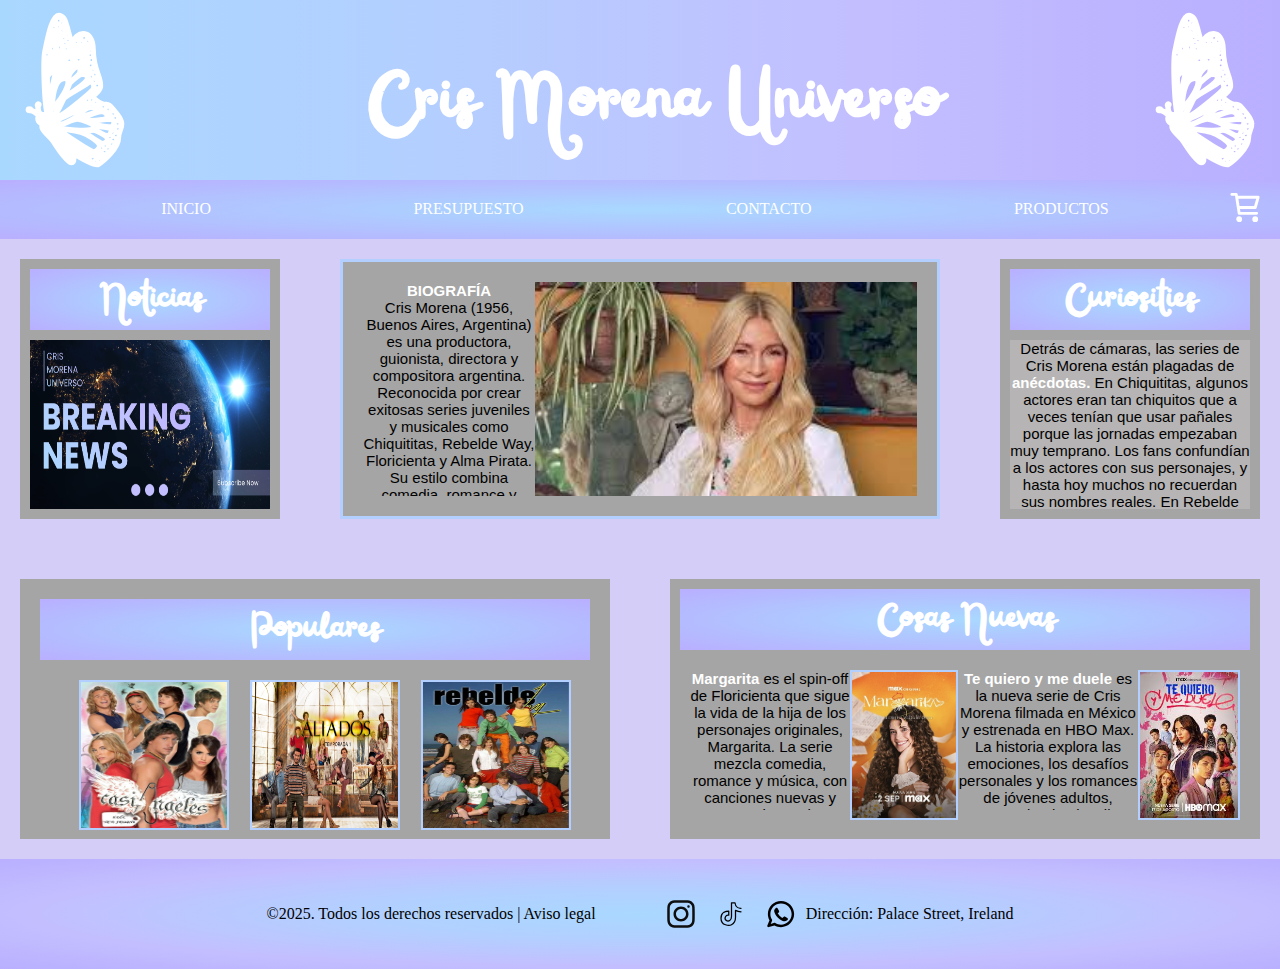
<file: index.html>
<!DOCTYPE html>
<html lang="es">
  <head>
     <meta charset="UTF-8">
     <title>CRIS MORENA UNIVERSO</title>
     <meta name="description" content="esto es una página web dedicada a la venta de productos procedentes de las series de Cris Morena">
     <meta name="robots" content="index,follow">
     <meta name="keywords" content="crismorena,casiangeles,floricienta,margarita,rebeldeway,erreway,teenangels,universo,argentina">
     <meta name="locality" content="europa, españa, madrid">
     <meta name="author" content="Luisa María del Villar">
     <link rel="stylesheet" href="./css/estilos1.css">
     <link rel="icon" type="image/x-icon" href="./favicon.ico">
  </head>
  <body>
    <header>
      <img src="./assets/images/others/butterfly-side-view-with-detailed-wings-svgrepo-com.svg" alt="logo de la página" title="logo de la página" class="logo" width="800" height="800">
      <h1 class="h1header"> Cris Morena Universo </h1>
      <img src="./assets/images/others/butterfly-side-view-with-detailed-wings-svgrepo-com.svg" alt="logo de la página2" title="logo de la página2" class="logo" width="800" height="800">
    </header>
                    <!--Menú de navegación donde pondré la mayoría de mis enlaces-->
    <nav>
      <input type="checkbox" id="check-nav" class="check-nav">
      <ul class="links">
         <li><a href="./index.html" class="in">inicio</a></li>
         <li><a href="./views/presupuesto.html">presupuesto</a></li>
         <li><a href="./views/contacto.html">contacto</a></li>
         <li><a href="./views/productos.html">productos</a></li>
      </ul>
      <label for="check-nav" class="label-check-nav">
         <img src="./assets/images/others/menu-svgrepo-com(1).svg" alt="imagen del menú hamburguesa" class="menu" width="800" height="800">
      </label>
      <a href="./views/productos.html" class="shopping-cart-link">
         <img src="./assets/images/others/shopping-cart.svg" alt="carrito de compra" id="shopping-cart" width="800" height="800">
      </a>
    </nav>
      <!--Crearé una caja grande que pueda controlar y que ocupe toda la página visible, para luego agrupar las distintas páginas que tendrá mi página principal-->
    <main>
       <div class="background1">
          <h2 class="p1">Noticias</h2>
          <div class="news">
             <img src="./assets/images/others/viws.jpg" alt="imagenes que simula unas noticias" id="news" width="1021" height="560">
          </div>
       </div>
       <div class="background2">
           <p class="p2"><span class="bold0">BIOGRAFÍA</span> Cris Morena (1956, Buenos Aires, Argentina) es una productora, guionista,
            directora y compositora argentina. Reconocida por crear exitosas series juveniles y musicales como Chiquititas,
            Rebelde Way, Floricienta y Alma Pirata. Su estilo combina comedia, romance y música, convirtiéndose en un ícono
            de la televisión infantil y adolescente en Latinoamérica. Además, ha trabajado en teatro, cine y lanzó varios
            discos con canciones de sus producciones. Su legado influyó en generaciones de artistas y fanáticos en toda la región.
          </p>
          <div class="biography">
              <img src="./assets/images/others/biography.jpeg" alt="biography" id="biography" width="243" height="208">
          </div>
       </div>
       <div class="background3">
          <h2 class="p3"> Curiosities </h2>
          <p class="curiosities">Detrás de cámaras, las series de Cris Morena están plagadas de <span class="bold"> anécdotas. </span>En Chiquititas, algunos actores eran tan chiquitos que a veces tenían que usar pañales porque las jornadas empezaban muy temprano. Los fans confundían a los actores con sus personajes, y hasta hoy muchos no recuerdan sus nombres reales. En Rebelde Way, los integrantes de Erreway tuvieron que aprender a tocar instrumentos casi en tiempo récord, y muchas escenas se repetían por errores de notas. Cris Morena es conocida por su obsesión con los detalles: en Casi Ángeles grababan algunas escenas con varias cámaras a la vez para no perder ni un gesto, y los disfraces de fantasía eran tan complicados que a veces los actores se enganchaban con el set, ¡y esas caídas quedaban en la versión final! Durante las giras y conciertos, los fans se colaban en los ensayos, haciendo que los actores tuvieran que “escaparse” por pasillos secretos. Incluso en escenas donde los chicos tenían que comer platos enormes, muchas veces no podían terminarlos, pero tenían que fingir que sí. Cris Morena no solo creó series, sino un universo lleno de música, risas y anécdotas inolvidables.</p>
       </div>
       <div class="background4">
           <h2 class="p4">Populares</h2>
           <div class="images">
              <div class="popular"> 
                  <a href="https://casiangeles.fandom.com/wiki/Segunda_Temporada">
                      <img src="./assets/images/others/popularCA2.jpg" alt="imagen de casi angeles en la que aparecen los protagonistas de la segunda temporada" class="size" width="617" height="800">
                  </a>
              </div>
              <div class="popular">
                  <a href="https://es.wikipedia.org/wiki/Aliados_(serie_de_televisi%C3%B3n)">
                       <img src="./assets/images/others/popularaliados.jpg" alt="imagen de aliados donde aparecen los protagonistas de la primera temporada" class="size" width="889" height="1224"></a>
              </div>
              <div class="popular">
                  <a href="https://es.wikipedia.org/wiki/Rebelde_Way">
                       <img src="./assets/images/others/popularrebeldeway.webp" alt="imagen de rebelde way donde aparecen los protagonistas de la primera temporada" class="size" width="800" height="1183"></a> 
              </div>
           </div>
       </div>
       <div class="background5">
          <h2 class="p5">Cosas Nuevas </h2>
          <div class="newthings">
             <div class="newthing"> 
                  <img src="./assets/images/others/newthing1.jpeg" class="newthing1" alt="imagen de la nueva serie te quiero y me duele" width="184" height="273"> 
                  <p class="np1"> <span class="bold">Te quiero y me duele </span> es la nueva serie de Cris Morena filmada en México y estrenada en HBO Max. La historia explora las emociones, los desafíos personales y los romances de jóvenes adultos, manteniendo el estilo característico de Cris Morena con escenas llenas de drama, música y mensajes positivos sobre la amistad y el amor. La serie combina momentos divertidos con situaciones emotivas, buscando conectar tanto con fans antiguos como con nuevas audiencias. </p>
                  <img src="./assets/images/others/newthing2.jpg" class="newthing2" alt="imagen de la nueva serie Margarita" width="267" height="374">
                  <p class="np2"> <span class="bold">Margarita </span> es el spin-off de Floricienta que sigue la vida de la hija de 
                   los personajes originales, Margarita. La serie mezcla comedia, romance y música, con canciones
                   nuevas y reversiones de clásicos. Su historia aborda temas de identidad, amistad y superación, y ya 
                   confirmó una segunda temporada con funciones en vivo, consolidándose como una de las producciones más 
                   esperadas de Cris Morena en los últimos años. </p>
             </div>
           </div>
       </div>
    </main>
  <!--Todos los elementos del footer que tiene que ver con el copyright los podré con imágenes para que sea más decorativo-->
    <footer>
       <div class="part-left">
          <p class="copyright"> ©2025. Todos los derechos reservados | Aviso legal</p>
       </div>
       <div class="part-right">
          <img src="./assets/images/others/socialmedia/instagram.svg" alt="imagen de instagram" class="symbols" width="800" height="800">
          <img src="./assets/images/others/socialmedia/tiktok.svg" alt="imagen de tiktok" class="symbols" width="800" height="800">
          <img src="./assets/images/others/socialmedia/whatsapp.svg" alt="imagen de whatsapp" class="symbols" width="800" height="800">
          <p class="address">Dirección: Palace Street, Ireland</p>
       </div>
    </footer>
  </body>
</html>
</file>
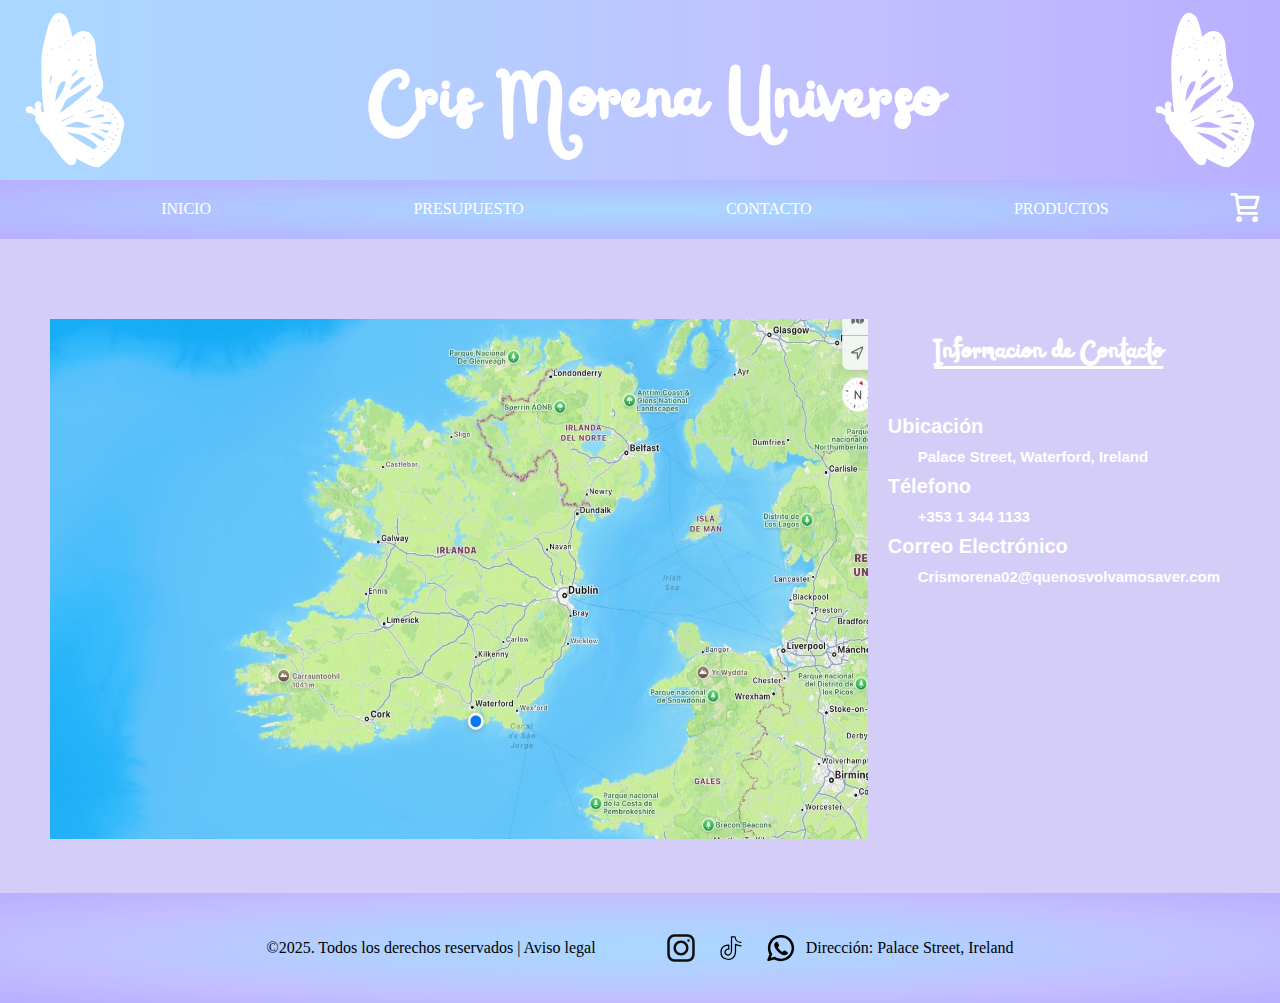
<file: views/contacto.html>
<!DOCTYPE html>
<html lang="es">
  <head>
       <meta charset="UTF-8">
       <title>CONTACTO</title>
       <meta name="description" content="esto es una página web dedicada a la venta de productos procedentes de las series de Cris Morena">
       <meta name="robots" content="index,follow">
       <meta name="keywords" content="crismorena,casiangeles,floricienta,margarita,rebeldeway,erreway,teenangels,universo argentina">
       <meta name="locality" content="europa, españa, madrid">
       <meta name="author" content="Luisa María del Villar">
       <link rel="stylesheet" href="../css/estilos1.css">
       <link rel="icon" type="image/x-icon" href="../favicon.ico">
  </head>
  <body>
    <header>
    <img src="../assets/images/others/butterfly-side-view-with-detailed-wings-svgrepo-com.svg" alt="logo de la página"
    title="logo de la página" class="logo" width="800" height="800">
    <h1 class="h1header"> Cris Morena Universo </h1>
    <img src="../assets/images/others/butterfly-side-view-with-detailed-wings-svgrepo-com.svg" alt="logo de la página2" 
    title="logo de la página2" class="logo" width="800" height="800">
    </header>
        <!--Menú de navegación donde pondré la mayoría de mis enlaces-->
    <nav>
    <input type="checkbox" id="check-nav" class="check-nav">
    <ul class="links">
      <li><a href="../index.html">inicio</a></li>
      <li><a href="../views/presupuesto.html">presupuesto</a></li>
      <li><a href="../views/contacto.html" class="in">contacto</a></li>
      <li><a href="../views/productos.html">productos</a></li>
    </ul>
    <label for="check-nav" class="label-check-nav">
      <img src="../assets/images/others/menu-svgrepo-com(1).svg" alt="imagen del menú hamburguesa" class="menu" width="800" height="800">
    </label>
    <a href="../views/productos.html" class="shopping-cart-link">
      <img src="../assets/images/others/shopping-cart.svg" alt="carrito de compra" id="shopping-cart" width="800" height="800"> 
    </a>
    </nav>
    <div class="maincontact">
     <div class="map"> 
      <img src="../assets/images/others/contacto.jpg" class="imagemap" alt="imagen del mapa de la empresa donde se observa dónde está localizada" width="880" height="520"> 
     </div>
     <div class="contact"> 
      <h1>Información de Contacto</h1>
        <h2>Ubicación</h2>
           <h3>Palace Street, Waterford, Ireland</h3>

        <h2>Télefono</h2>
            <h3>+353 1 344 1133 </h3>
        
        <h2>Correo Electrónico</h2>
             <h3>Crismorena02@quenosvolvamosaver.com</h3>
     </div>
    </div>
    <footer>
      <div class="part-left">
        <p class="copyright"> ©2025. Todos los derechos reservados | Aviso legal</p>
      </div>
      <div class="part-right">
        <img src="../assets/images/others/socialmedia/instagram.svg" alt="imagen de instagram" class="symbols" width="800" height="800">
        <img src="../assets/images/others/socialmedia/tiktok.svg" alt="imagen de tiktok" class="symbols" width="800" height="800">
        <img src="../assets/images/others/socialmedia/whatsapp.svg" alt="imagen de whatsapp" class="symbols" width="800" height="800">
        <p class="address">Dirección: Palace Street, Ireland</p>
      </div>
    </footer>
  </body>
</html>
</file>
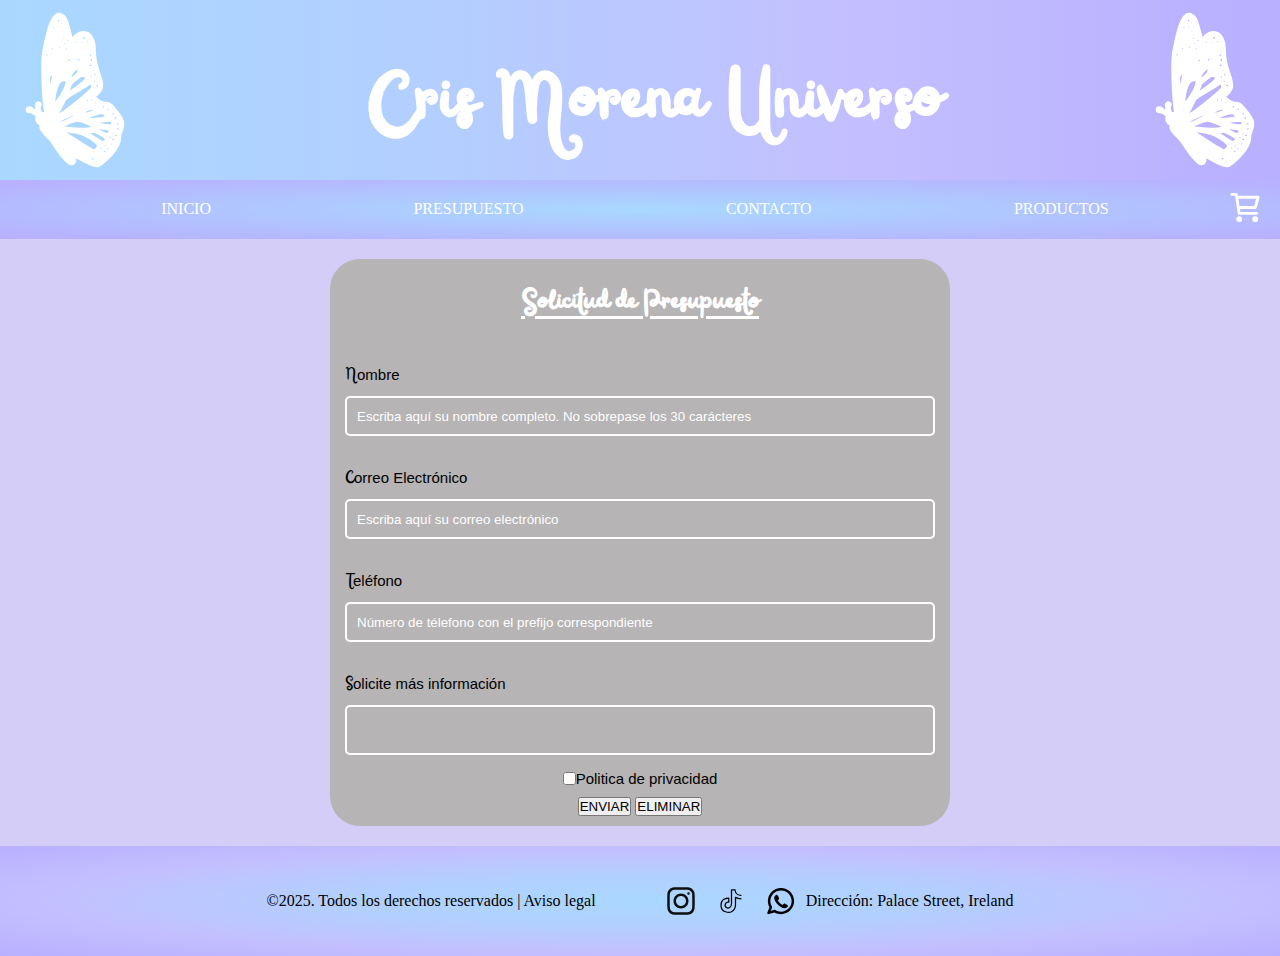
<file: views/presupuesto.html>
<!DOCTYPE html>
<html lang="es">
  <head>
     <meta charset="UTF-8">
     <title>PRESUPUESTO</title>
     <meta name="description" content="esto es una página web dedicada a la venta de productos procedentes de las series de Cris Morena">
     <meta name="robots" content="index,follow">
     <meta name="keywords" content="crismorena,casiangeles,floricienta,margarita,rebeldeway,erreway,teenangels,universo,argentina">
     <meta name="locality" content="europa, españa, madrid">
     <meta name="author" content="Luisa María del Villar">
     <link rel="stylesheet" href="../css/estilos1.css">
     <link rel="icon" type="image/x-icon" href="../favicon.ico">
  </head>
  <body>
     <header>
       <img src="../assets/images/others/butterfly-side-view-with-detailed-wings-svgrepo-com.svg" alt="logo de la página" title="logo de la página" class="logo" width="800" height="800">
       <h1 class="h1header"> Cris Morena Universo </h1>
       <img src="../assets/images/others/butterfly-side-view-with-detailed-wings-svgrepo-com.svg" alt="logo de la página2" title="logo de la página2" class="logo" width="800" height="800">
     </header>
  <!--Menú de navegación donde pondré la mayoría de mis enlaces-->
     <nav>
       <input type="checkbox" id="check-nav" class="check-nav">
       <ul class="links">
         <li><a href="../index.html">inicio</a></li>
         <li><a href="../views/presupuesto.html" class="in">presupuesto</a></li>
         <li><a href="../views/contacto.html">contacto</a></li>
         <li><a href="../views/productos.html">productos</a></li>
       </ul>
       <label for="check-nav" class="label-check-nav">
           <img src="../assets/images/others/menu-svgrepo-com(1).svg" alt="imagen del menú hamburguesa" class="menu" width="800" height="800">
       </label>
       <a href="../views/productos.html" class="shopping-cart-link">
         <img src="../assets/images/others/shopping-cart.svg" alt="carrito de compra" id="shopping-cart" width="800" height="800">
       </a>
     </nav>
     <div class="mainbudget">
         <form class="form" method="post" name="Presupuesto"> 
           <h1>Solicitud de Presupuesto</h1>
           <div class="boxname">
             <label>Nombre</label>
             <input type="text" name="nombre" id="name" placeholder="Escriba aquí su nombre completo. No sobrepase los 30 carácteres" pattern="[a-zA-ZáéíóúÁÉÍÓÚñÑ ]{2,40}" required>
           </div>
           <div class="boximail">
             <label>Correo Electrónico</label>
             <input type="email" name="correo electronico" id="imail" pattern="[a-zA-Z0-9_-.]+@[a-z0-9._-]+\.[a-z]{2,6}" title="escribe un correo correcto" placeholder="Escriba aquí su correo electrónico" required>
           </div>
           <div class="boxtel">
             <label>Teléfono</label> 
             <input type="tel" name="teléfono" id="tel" placeholder="Número de télefono con el prefijo correspondiente" pattern="[0-9]{11}" required>
           </div>
           <div class="boxinformation">
             <label>Solicite más información</label>
             <textarea rows="5" id="information" placeholder="Escriba aquí los productos que desea adquirir y nos pondremos en contacto con usted"> </textarea>
           </div>
           <div class="final-part">
              <div class="checkbox-container">
                 <input type="checkbox" name="casilla" value="politica de privacidad" id="checkbox" required>
                 <p class="pcheckbox"> Politica de privacidad</p>
              </div>
              <div class="buttons">
                 <button type="submit">ENVIAR</button>
                 <button type="reset">ELIMINAR</button>
              </div>
           </div>     
         </form> 
     </div>
     <footer>
        <div class="part-left">
           <p class="copyright"> ©2025. Todos los derechos reservados | Aviso legal</p>
        </div>
        <div class="part-right">
          <img src="../assets/images/others/socialmedia/instagram.svg" alt="imagen de instagram" class="symbols" width="800" height="800">
          <img src="../assets/images/others/socialmedia/tiktok.svg" alt="imagen de tiktok" class="symbols" width="800" height="800">
          <img src="../assets/images/others/socialmedia/whatsapp.svg" alt="imagen de whatsapp" class="symbols" width="800" height="800">
          <p class="address">Dirección: Palace Street, Ireland</p>
       </div>
     </footer>
  </body>
</html>
</file>
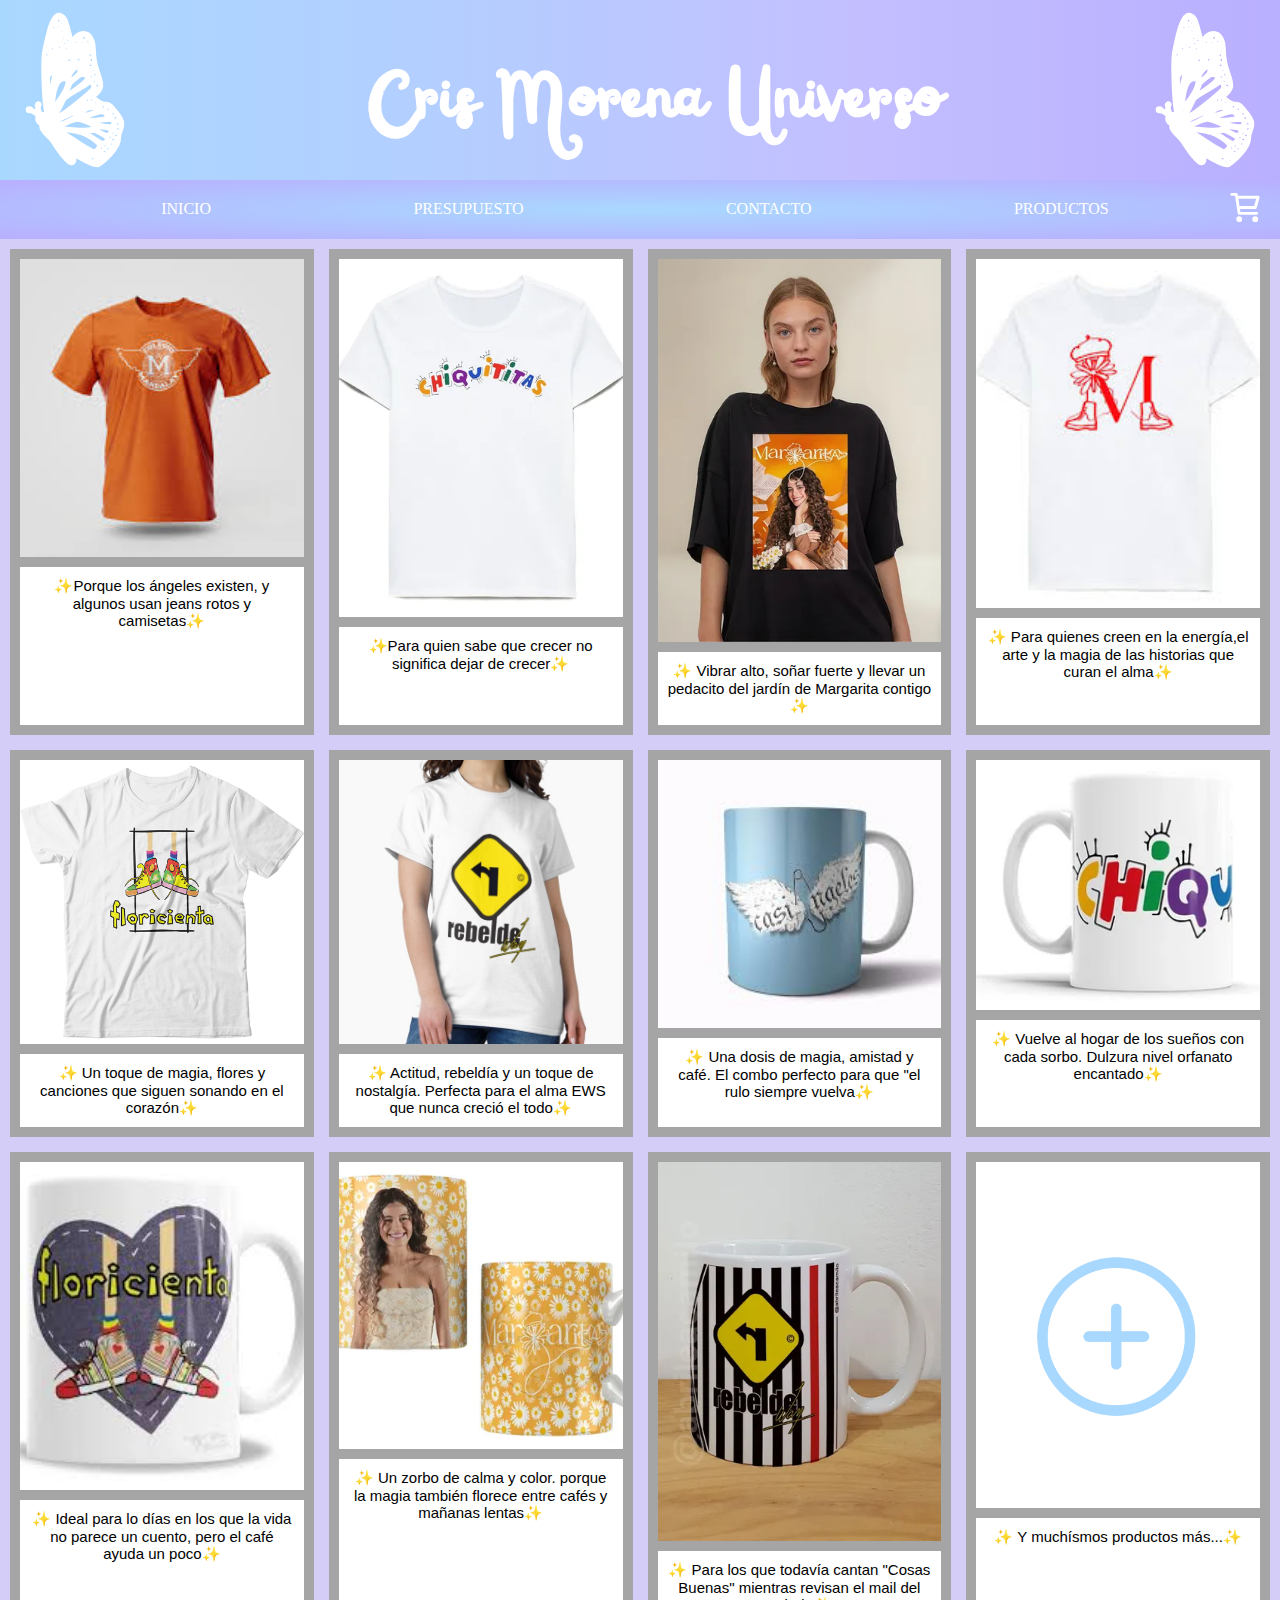
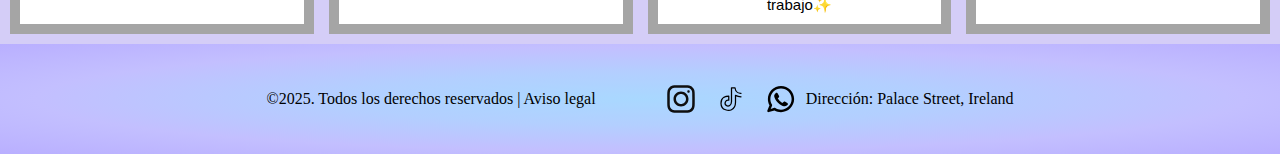
<file: views/productos.html>
<!DOCTYPE html>
<html lang="es">
   <head>
     <meta charset="UTF-8">
     <title>PRODUCTOS</title>
     <meta name="description" content="esto es una página web dedicada a la venta de productos procedentes de las series de Cris Morena">
     <meta name="robots" content="index,follow">
     <meta name="keywords" content="crismorena,casiangeles,floricienta,margarita,rebeldeway,erreway,teenangels,universo,argentina">
     <meta name="locality" content="europa, españa, madrid">
     <meta name="author" content="Luisa María del Villar">
     <link rel="stylesheet" href="../css/estilos1.css">
     <link rel="icon" type="image/x-icon" href="../favicon.ico">
   </head>
   <body>
      <header>
         <img src="../assets/images/others/butterfly-side-view-with-detailed-wings-svgrepo-com.svg" alt="logo de la página" title="logo de la página" class="logo" width="800" height="800">
         <h1 class="h1header"> Cris Morena Universo </h1>
         <img src="../assets/images/others/butterfly-side-view-with-detailed-wings-svgrepo-com.svg" alt="logo de la página2" title="logo de la página2" class="logo" width="800" height="800">
      </header>
                     <!--Menú de navegación donde pondré la mayoría de mis enlaces-->
      <nav>
         <input type="checkbox" id="check-nav" class="check-nav">
         <ul class="links">
           <li><a href="../index.html">inicio</a></li> <!--tener en cuenta que aquí puedo utilizar el "#" porque me enviaría a la misma página, pero es más limpio para poder usarlo en las demás-->
           <li><a href="../views/presupuesto.html">presupuesto</a></li>
           <li><a href="../views/contacto.html" >contacto</a></li>
           <li><a href="../views/productos.html" class="in">productos</a></li>
         </ul>
         <label for="check-nav" class="label-check-nav">
            <img src="../assets/images/others/menu-svgrepo-com(1).svg" alt="imagen del menú hamburguesa" class="menu" width="800" height="800">
         </label>
         <a href="../views/productos.html" class="shopping-cart-link">
             <img src="../assets/images/others/shopping-cart.svg" alt="carrito de compra" id="shopping-cart" width="800" height="800"> 
         </a>
      </nav>
      <div class="mainproduct">
         <div class="img-1">
            <img src="../assets/images/products/camisetacasiangeles2.jpeg" alt="imagen de una camiseta de casi angeles" width="259" height="194">
            <p class="description">Porque los ángeles existen, y algunos usan jeans rotos y camisetas</p>
         </div>
         <div class="img-1">
            <img src="../assets/images/products/camisetachiquititas.webp" alt="imagen de una camiseta de chiquititas " width="449"  height="500">
            <p class="description">Para quien sabe que crecer no significa dejar de crecer</p>
         </div>
         <div class="img-1">
            <img src="../assets/images/products/camisetamargarita2.webp" alt="imagen de una camiseta de margarita" width="213" height="236">
            <p class="description"> Vibrar alto, soñar fuerte y llevar un pedacito del jardín de Margarita contigo </p>
         </div>
         <div class="img-1">
            <img src="../assets/images/products/camisetamargarita.jpeg" alt="imagen de una camiseta de margarina" width="370" height="500">
            <p class="description"> Para quienes creen en la energía,el arte y la magia de las historias que curan el alma</p>
         </div>
         <div class="img-1">
            <img src="../assets/images/products/camisetasfloricienta.jpg" alt="imagen de una camiseta de floricienta" width="480" height="480">
            <p class="description"> Un toque de magia, flores y canciones que siguen sonando en el corazón</p>
         </div>
         <div class="img-1">
            <img src="../assets/images/products/camisetasrebeldeway.jpg" alt="imagen de una camiseta de rebelde way" width="600" height="600">
            <p class="description"> Actitud, rebeldía y un toque de nostalgía. Perfecta para el alma EWS que nunca creció el todo</p>
         </div>
         <div class="img-1">
            <img src="../assets/images/products/casiangelestaza.png" alt="imagen de una taza de casi angeles" width="239" height="211">
            <p class="description"> Una dosis de magia, amistad y café. El combo perfecto para que "el rulo siempre vuelva</p>
         </div>
         <div class="img-1">
            <img src="../assets/images/products/tazachiquititas.webp" alt="imagen de una taza de chiquititas" width="320" height="242">
            <p class="description"> Vuelve al hogar de los sueños con cada sorbo. Dulzura nivel orfanato encantado</p>
         </div>
         <div class="img-1">
            <img src="../assets/images/products/tazafloricienta.jpeg" alt="imagen de una taza de floricienta" width="227" height="222">
            <p class="description"> Ideal para lo días en los que la vida no parece un cuento, pero el café ayuda un poco</p>
         </div>
         <div class="img-1">
            <img src="../assets/images/products/tazamargarita2.webp" alt="imagen de una taza de margarita" width="500" height="343">
            <p class="description"> Un zorbo de calma y color. porque la magia también florece entre cafés y mañanas lentas</p>
         </div>
         <div class="img-1">
            <img src="../assets/images/products/tazarebeldeway2.webp" alt="imagen de una taza de rebelde way" width="327" height="500">
            <p class="description"> Para los que todavía cantan "Cosas Buenas" mientras  revisan el mail del trabajo</p>
         </div>
    <!--El siguiente div es a titulo informativo, es decir, no tendrá ningún tipo de enlace por poner "+"-->
         <div class="img-1" >
            <img src="../assets/images/products/mas.jpg" alt="simbolo de más" class="plus" width="1125" height="1104">
            <p class="description"> Y muchísmos productos más...</p>
         </div>
      </div>
      <footer>
         <div class="part-left">
           <p class="copyright"> ©2025. Todos los derechos reservados | Aviso legal</p>
         </div>
         <div class="part-right">
            <img src="../assets/images/others/socialmedia/instagram.svg" alt="imagen de instagram" class="symbols" width="800" height="800">
            <img src="../assets/images/others/socialmedia/tiktok.svg" alt="imagen de tiktok" class="symbols" width="800" height="800">
            <img src="../assets/images/others/socialmedia/whatsapp.svg" alt="imagen de whatsapp" class="symbols" width="800" height="800">
            <p class="address">Dirección: Palace Street, Ireland</p>
         </div>
      </footer>
   </body>
</html>
</file>
<file: css/estilos1.css>
/*_*_*_*_*_*_*_*_*_*_*_*_*_*_*_*_*_*_*_*_*_*_*_*_*_*_*_*_*_*_*_*_*_*_*_*_*_*_*_*_*_*_*_*_*_*_*_*_*_*_*_*_*_*_*
*_*_*_*_*_*_*_*_*_*_*_*_*_*_*_*_*_*_*_*_*_*_*_*_*_*_*_*_*_*_*_*_*_*_*_*_*_*_*_*_*_*_*_*_*_*_*_*_*_*_*_*_*_*_*
*_*_*_*_*_*_**_*_*_*_*_*_*_*_*_*_*_*_*_*_ESTILOS GENERALES_*_*_*_*_*_*_*_*_*_*_*_*_*_*_*_*_*_*_*_*_*_*_*_*_*_*  
_*_*_*_*_*_*_*_*_*_*_*_*_*_*_*_*_*_*_*_*_*_*_*_*_*_*_*_*_*_*_*_*_*_*_*_*_*_*_*_*_*_*_*_*_*_*_*_*_*_*_*_*_*_*_*
_*_*_*_*_*_*_*_*_*_*_*_*_*_*_*_*_*_*_*_*_*_*_*_*_*_*_*_*_*_*_*__*_*_*_*_*_*_*_*_*_*_*_*_*_*_*_*_*_*_*_*_*_*_*
*_*_*_*_*_*_*_*_*_*_*_*_*_*_*_*_*_*_*_*_*_*_*_*_*_*_*_*_*_*_*_*_*_*_*_*_*_*_*_*_*_*_*_*_*_*_*_*_*_*_*_*_*_*/

*{ 
    margin:0; 
    padding:0;
    box-sizing: border-box;
}


@font-face {
    font-family: "mio";
    src: url(../assets/fonts/Railey-PersonalUse.ttf);
}

:root { 
    --color1:#A9D8FF;
    --color2:#b3cfff; 
    --color3:#C3BFFF; 
    --color4:#B9AFFF;
    --box:rgb(165, 165, 165);
    --box2: rgb(182, 180, 180); 
    --scroll: rgb(95, 95, 95);
    --main:#d4cdf7; 
    --fuentetextos: Verdana, Geneva, Tahoma, sans-serif; /*fuente de los textos y algunos h2 y h3*/
    --titlecolor:white; 
    

}
/*_*_*_*_*_*_*_*_*_*_*_*_*_*_*_*_*_*_*_*_*_*_*_*_*_*_*_*_*_*_*_*_*_*_*_*_*_*_*_*_*_*_*_*_*_*_*_*_*_*_*_*_*_
*_*_*_*_*_*_*_*_*_*_*_*_*_*_*_*_*_*_*_*_*_*_*_*_*_*_*_*_*_*_*_*_*_*_*_*_*_*_*_*_*_*_*_*_*_*_*_*_*_*_*_*_*_*_
*_*_*_*_*_*_**_*_*_*_*_*_*_*_*_*_*_*_*_*_ESTILOS INDEX_*_*_*_*_*_*_*_*_*_*_*_*_*_*_*_*_*_*_*_*_*_*_*_*_*_*_* 
_*_*_*_*_*_*_*_*_*_*_*_*_*_*_*_*_*_*_*_*_*_*_*_*_*_*_*_*_*_*_*_*_*_*_*_*_*_*_*_*_*_*_*_*_*_*_*_*_*_*_*_*_*_*
_*_*_*_*_*_*_*_*_*_*_*_*_*_*_*_*_*_*_*_*_*_*_*_*_*_*_*_*_*_*_*__*_*_*_*_*_*_*_*_*_*_*_*_*_*_*_*_*_*_*_*_*_*_
*_*_*_*_*_*_*_*_*_*_*_*_*_*_*_*_*_*_*_*_*_*_*_*_*_*_*_*_*_*_*_*_*_*_*_*_*_*_*_*_*_*_*_*_*_*_*_*_*_*_*_*_*_*/


/*===============================================================================================================
                                   ✨Estos serán los estilos del header✨
 ================================================================================================================ */
.logo { 
    width:150px;
    height:20vh ;
    margin:0;
 }
 
 .h1header { 
    margin-left:2vw; 
    margin-top:2vw;
    font-family: "mio";
    font-size:80px; 
    word-spacing: 5px; 
 }

 
header{ 
    width: 100%;
    background:linear-gradient(to right, var(--color1), var(--color2), var(--color3), var(--color4) ); 
    display:flex;
    align-items: center;
    justify-content: space-between;
    gap:20px;
    color: var(--titlecolor);
}
/*===============================================================================================================
                            ✨Estos serán los estilos de la barra de navegación✨
 ================================================================================================================ */


nav { 
    width:100%; 
    height:auto; 
    background:radial-gradient(var(--color1), var(--color4)); 
    display:flex;  
   
}

#shopping-cart{  
    width: 50px;
    height: 35px;  
}


ul { 
    width: 100%;
    display:flex; 
    justify-content:space-around; 
   
}
ul> li, a { 
    text-transform: uppercase;
    list-style:none; 
    text-decoration:none; 
    padding:10px; 
    display:inline-block;
    color:var(--titlecolor); 
    margin-left: 60px;
}
ul>li>a:hover { 
    color:black; 
    background-color: var(--color1);

}


.in:visited {   /*con esto el usuario navegará por las distintas páginas, pero sabiendo siempre en la que se encuentra*/
    color: black; 
}

.check-nav{ 
    display:none; 
}
.label-check-nav{ 
    display:none;
}



/*==============================================================================================================
                    ✨Estos serán los estilos del main donde estaran todos mis div's✨
 ============================================================================================================ */

main {
    width: 100%;
    background-color:var(--main); 
    display: grid;
    grid-template-columns: 300px 1fr 1fr 300px;
    grid-template-rows: 300px 300px;
    gap:20px; 
    

}

.background1{ 
    background-color: var(--box);
    margin:20px; 
    grid-column: 1/2;
    grid-row: 1; 
}

.background2{ 
    background-color: var(--box);
    margin:20px; 
    grid-column: 2/4;
    grid-row: 1;
    display:flex;
    flex-direction: row;
    border: 3px solid var(--color2); 
    
}

.background3{ 
    background-color: var(--box);
    margin:20px; 
    grid-column: 4/5;
    grid-row:1; 
    overflow-y: hidden;
}

.background4{ 
    background-color: var(--box);
    margin:20px; 
    grid-column: 1/3;
    grid-row:2;
    padding:10px;
    
}

.background5{ 
    background-color: var(--box);
    margin:20px; 
    grid-column: 3/5;
    grid-row:2; 
    
}

/*----- BOX NEWS AND CURIOSITIES--------*/
.news { 
    width: 100%;
}

#news { 
    width:100%;
    height: 100%;
}

.curiosities, .news{ 
    font-family:var(--fuentetextos);
    font-size: 15px;
    width:auto;
    height: 65%;
    text-align: center;
    background-color:var(--box2); 
    margin:10px;

}
.curiosities { 
    overflow-y:scroll;
}

.curiosities::-webkit-scrollbar { 
    background-color:var(--box2);
    width: 10px;
    border-radius: 10%;
    
}
.curiosities::-webkit-scrollbar-thumb { 
    background-color:var(--scroll);
    border-radius: 10px;
}


.p1, .p3, .p4, .p5{ 
    font-family:"mio"; 
    font-size: 40px;
    text-align: center;
    color:var(--titlecolor);
    margin:10px 10px 0 10px;
    background:radial-gradient(var(--color1), var(--color4));
    height: auto;
}

/*-----------------------BOX BIOGRAPHY------------------------*/

.p2 { 
    width:30%;
    margin:20px 0 20px 20px;
    text-align: center; 
    overflow-y: scroll;
    font-family:var(--fuentetextos);
    font-size: 15px;
    
}
.p2::-webkit-scrollbar { 
    background-color:var(--box2);
    width: 10px;
    
    
}
.p2::-webkit-scrollbar-thumb { 
    background-color:var(--scroll);
    border-radius: 10px;
}

.bold0 { 
    font-weight: bold;
    display:block;
    text-align: center;
    color:var(--titlecolor);
   
}

.biography { 
    width:70%;
    padding:20px 20px 20px 0;

    
}
#biography { 
    width: 100%;
    height: 100%;
    object-fit: cover;
    object-position:top center;
   
    
}

/*------------------BOX POPULAR------------------*/

.images, .newthings{ 
    display:flex; 
    justify-content: center;
    align-items: center;
    
    
}
 
.popular>a { 
    margin:10px 10px 0 10px;
    width: 150px; 
    height: 140px;
}
.popular{ 
    display:flex; 
    flex-direction: column;  /*poner el texto debajo de la imagen y centrado*/
    align-items: center;
    width: 30%;

    
}
.size, .newthing1, .newthing2 { 
    width: 150px;
    height:150px;
    border: 2px solid var(--color2); 
}


/*--------------------BOX NEWTHINGS-------------------*/

.newthing { 
    padding:20px; 
    display:flex;
    flex-direction: row-reverse; 
    width: 100%;
}

.np1, .np2{ 
    font-family:var(--fuentetextos); 
    font-size:15px; 
    max-width: 100%;
    height: 140px;
    overflow-y: scroll;
    text-align: center;
    
}

.np1::-webkit-scrollbar { 
    background-color:var(--box2);
    width: 10px;
}


.np1::-webkit-scrollbar-thumb { 
    background-color:var(--scroll);
    border-radius: 10px;
}
.np2::-webkit-scrollbar { 
    background-color:var(--box2);
    width: 10px;
}


.np2::-webkit-scrollbar-thumb { 
    background-color:var(--scroll);
    border-radius: 10px;
}
.bold { 
    font-weight: bold;
    color:var(--titlecolor);
}


/*==============================================================================================================
                                  ✨Estos serán los estilos del footer✨
 ============================================================================================================ */

footer { 
    width: 100%;
    background:radial-gradient(var(--color1), var(--color2), var(--color3), var(--color4) );
    display:flex; 
    justify-content:center;
    
    
}
.symbols{ 
    width: 30px;
    height: 30px;
    margin:10px;
}

.part-right, .part-left { 
    display:flex;
    padding:30px;
    align-items: center;

}




/*_*_*_*_*_*_*_*_*_*_*_*_*_*_*_*_*_*_*_*_*_*_*_*_*_*_*_*_*_*_*_*_*_*_*_*_*_*_*_*_*_*_*_*_*_*_*_*_*_*_*_*_*_
*_*_*_*_*_*_*_*_*_*_*_*_*_*_*_*_*_*_*_*_*_*_*_*_*_*_*_*_*_*_*_*_*_*_*_*_*_*_*_*_*_*_*_*_*_*_*_*_*_*_*_*_*_*_
*_*_*_*_*_*_**_*_*_*_*_*_*_*_*_*_*_*_*_*_ESTILOS CONTACTO_*_*_*_*_*_*_*_*_*_*_*_*_*_*_*_*_*_*_*_*_*_*_*_*  
_*_*_*_*_*_*_*_*_*_*_*_*_*_*_*_*_*_*_*_*_*_*_*_*_*_*_*_*_*_*_*_*_*_*_*_*_*_*_*_*_*_*_*_*_*_*_*_*_*_*_*_*_*_*
_*_*_*_*_*_*_*_*_*_*_*_*_*_*_*_*_*_*_*_*_*_*_*_*_*_*_*_*_*_*_*__*_*_*_*_*_*_*_*_*_*_*_*_*_*_*_*_*_*_*_*_*_*_
*_*_*_*_*_*_*_*_*_*_*_*_*_*_*_*_*_*_*_*_*_*_*_*_*_*_*_*_*_*_*_*_*_*_*_*_*_*_*_*_*_*_*_*_*_*_*_*_*_*_*_*_*_*/

.maincontact { 
    display:flex; 
    background-color:var(--main); 
    width: 100%;
    padding:50px; 
}

.map,.contact{
    width:auto; 
}
.map { 
    margin-top:30px; 
}
.contact>h1 { 
    text-align:center; 
    font-family: "mio";
    font-size: 30px;
    padding:40px; 
    text-decoration:underline;
    color:var(--titlecolor); 
    
}
.contact>h2 { 
    text-indent: 20px;
    font-family: var(--fuentetextos);
    font-size: 20px;
    color: var(--titlecolor);
    
}
.contact>h3 { 
    text-indent: 40px;
    font-family: var(--fuentetextos);
    font-size: 15px;
    padding:10px;
    color:var(--titlecolor);
}
.imagemap{ 
    width: 100%;
    overflow: hidden;
    
}

/*_*_*_*_*_*_*_*_*_*_*_*_*_*_*_*_*_*_*_*_*_*_*_*_*_*_*_*_*_*_*_*_*_*_*_*_*_*_*_*_*_*_*_*_*_*_*_*_*_*_*_*_*_
*_*_*_*_*_*_*_*_*_*_*_*_*_*_*_*_*_*_*_*_*_*_*_*_*_*_*_*_*_*_*_*_*_*_*_*_*_*_*_*_*_*_*_*_*_*_*_*_*_*_*_*_*_*_
*_*_*_*_*_*_**_*_*_*_*_*_*_*_*_*_*_*_*_*_ESTILOS PRESUPUESTO_*_*_*_*_*_*_*_*_*_*_*_*_*_*_*_*_*_*_*_*_*_*_*_*  
_*_*_*_*_*_*_*_*_*_*_*_*_*_*_*_*_*_*_*_*_*_*_*_*_*_*_*_*_*_*_*_*_*_*_*_*_*_*_*_*_*_*_*_*_*_*_*_*_*_*_*_*_*_*
_*_*_*_*_*_*_*_*_*_*_*_*_*_*_*_*_*_*_*_*_*_*_*_*_*_*_*_*_*_*_*__*_*_*_*_*_*_*_*_*_*_*_*_*_*_*_*_*_*_*_*_*_*_
*_*_*_*_*_*_*_*_*_*_*_*_*_*_*_*_*_*_*_*_*_*_*_*_*_*_*_*_*_*_*_*_*_*_*_*_*_*_*_*_*_*_*_*_*_*_*_*_*_*_*_*_*_*/
.mainbudget{ 
    background-color:var(--main); 
    width: 100%;
    display:flex;
    flex:1; 
    justify-content: center;
    align-items: center;
    padding:20px; 

}
label { 
    font-family: var(--fuentetextos);
    font-size: 15px;
}

.form{ 
    width:50%; 
    height:auto;
    display:flex;
    flex-direction: column;
    background-color: var(--box2);
    border-radius: 30px;
}
.form>h1 { 
    font-family: "mio";
    font-size: 30px;
    display:flex; 
    justify-content: center;
    padding:20px;
    margin-bottom: 3px;
    text-decoration: underline;
}

.final-part { 
    display: flex;
    flex-direction: column;
    justify-content: center;
    align-items: center;
}

.checkbox-container { 
    display:flex;
}

.buttons {
    margin:10px;
}

.pcheckbox { 
    font-size: 15px;
    font-family: var(--fuentetextos);
}

.boxname, .boximail,.boxtel,.boxinformation { 
    display:flex; 
    flex-direction: column;
    justify-content: center;
    padding: 15px;

}
#name, #imail, #tel, #information { 
   width:100%; 
   height: 40px;
   background-color: var(--box2);
   border:2px solid  white;
   border-radius: 5px;
   margin-top:10px;
   padding-left: 10px;
   

}
#information{ 
    width: 100%;
    height: 50px;
    overflow-wrap: break-word;
    overflow-y: auto;
    resize: none;
    
}
.form>h1 { 
    color:var(--titlecolor);
}

label::first-letter{ 
    font-family: "mio";
}
input::placeholder { 
    color:var(--titlecolor);
}




/*_*_*_*_*_*_*_*_*_*_*_*_*_*_*_*_*_*_*_*_*_*_*_*_*_*_*_*_*_*_*_*_*_*_*_*_*_*_*_*_*_*_*_*_*_*_*_*_*_*_*_*_*_
*_*_*_*_*_*_*_*_*_*_*_*_*_*_*_*_*_*_*_*_*_*_*_*_*_*_*_*_*_*_*_*_*_*_*_*_*_*_*_*_*_*_*_*_*_*_*_*_*_*_*_*_*_*_
*_*_*_*_*_*_**_*_*_*_*_*_*_*_*_*_*_*_*_*_ESTILOS PRODUCTOS_*_*_*_*_*_*_*_*_*_*_*_*_*_*_*_*_*_*_*_*_*_*_*_*  
_*_*_*_*_*_*_*_*_*_*_*_*_*_*_*_*_*_*_*_*_*_*_*_*_*_*_*_*_*_*_*_*_*_*_*_*_*_*_*_*_*_*_*_*_*_*_*_*_*_*_*_*_*_*
_*_*_*_*_*_*_*_*_*_*_*_*_*_*_*_*_*_*_*_*_*_*_*_*_*_*_*_*_*_*_*__*_*_*_*_*_*_*_*_*_*_*_*_*_*_*_*_*_*_*_*_*_*_
*_*_*_*_*_*_*_*_*_*_*_*_*_*_*_*_*_*_*_*_*_*_*_*_*_*_*_*_*_*_*_*_*_*_*_*_*_*_*_*_*_*_*_*_*_*_*_*_*_*_*_*_*_*/
.mainproduct>.img-1 >img { 
    width: 100%; 
    height: 100%;
    object-fit: cover;
}

.mainproduct { 
    background-color: var(--main);
    display:grid; 
    grid-template-columns: repeat(4,1fr);
    justify-content: space-between;
    gap:15px; 
    padding:10px; 
}

.img-1{ 
    display: grid;
   /* grid-template-rows: 70% 30%;*/
    text-align: center;
    background-color: var(--box);
    padding:10px; 
}

.description { 
    background-color: var(--titlecolor);
    font-family: var(--fuentetextos);
    margin-top:10px;
    font-size: 15px;
    text-align: center;
    padding:10px; 
}

.description::before{ 
    content:"✨";
}
.description::after{ 
    content:"✨";
}


/*_*_*_*_*_*_*_*_*_*_*_*_*_*_*_*_*_*_*_*_*_*_*_*_*_*_*_*_*_*_*_*_*_*_*_*_*_*_*_*_*_*_*_*_*_*_*_*_*_*_*_*_*_
*_*_*_*_*_*_*_*_*_*_*_*_*_*_*_*_*_*_*_*_*_*_*_*_*_*_*_*_*_*_*_*_*_*_*_*_*_*_*_*_*_*_*_*_*_*_*_*_*_*_*_*_*_*_
*_*_*_*_*_*_**_*_*_*_*_*_*_*_*_*_*_*_*_*_MEDIDA_*_*_*_*_*_*_*_*_*_*_*_*_*_*_*_*_*_*_*_*_*_*_*_*_*_*_*_*_*  
_*_*_*_*_*_*_*_*_*_*_*_*_*_*_*_*_*_*_*_*_*_*_*_*_*_*_*_*_*_*_*_*_*_*_*_*_*_*_*_*_*_*_*_*_*_*_*_*_*_*_*_*_*_*
_*_*_*_*_*_*_*_*_*_*_*_*_*_*_*_*_*_*_*_*_*_*_*_*_*_*_*_*_*_*_*__*_*_*_*_*_*_*_*_*_*_*_*_*_*_*_*_*_*_*_*_*_*_
*_*_*_*_*_*_*_*_*_*_*_*_*_*_*_*_*_*_*_*_*_*_*_*_*_*_*_*_*_*_*_*_*_*_*_*_*_*_*_*_*_*_*_*_*_*_*_*_*_*_*_*_*_*/
 

        /*MEDIDAS PARA LAS TABLETS Y MÓVILES*/


@media screen and (max-width:1024px){ 

   /* crearé un menú hamburguesa para los dos tipos de medidas*/
/*HEADER*/
.logo { 
    width:60px;
 }
 
 .h1header { 
    font-size:60px; 
 }
header { 
    justify-content: center;
}

 /*BARRA DE NAVEGACIÓN*/
 nav { 
    display:flex; 
    justify-content: center;
 }

#shopping-cart { 
    display:none;
}
.menu { 
    width:90px; 
    height:90px; 
    align-items: center;
}
.label-check-nav { 
    display:block; 

}
.links{ 
    display:none; 
    flex-direction: column;
    position:absolute;
    margin-top:90px;
    width:100%; 
    background-color: var(--color2); 
}

nav li a { 
    display:flex; 
    justify-content: center;
    align-items:center; 
    padding:10px;
}
ul>li, a  { 
    margin-left:0px;
}
nav li a:hover { 
    background-color: var(--box2);
}

.check-nav:checked + .links { 
    display:flex; 
}

.shopping-cart-link{ 
    display:none;
}


/*MAIN*/
main,.mainproduct, .mainbudget { 
    display:flex; 
    flex-direction: column;
}

.background1 { 
    display:none; 
}

.maincontact { 
    display:flex; 
    flex-direction:column-reverse;
    justify-content: center;
    justify-items: center;
}

.np1, .np2,.p2{ 
    font-size:15px; 
    text-align: center;
    overflow-y: scroll;
 }
 .curiosities { 
    display:block; 
    height: 70%;
 }


 .p1,.p3, .p4, .p5 { 
    display:flex; 
    justify-content: center;
    justify-items: center;
    height: 20%;
 }
.background2,.background3 { 
    height: 400px;
}
.background5 { 
    height: 300px;
}

.newthing1, .newthing2, .np1, .np2 { 
    height: 200px;
}
.popular{ 
    height: 200px;
}

}

/*Voy a crear algunas especificaciones solo para móviles, sobre todo de tamaño*/

@media screen and (max-width:767px) { 

.logo { 
  width:40px;
}
     
.h1header { 
  font-size:30px; 
}  

}
</file>
